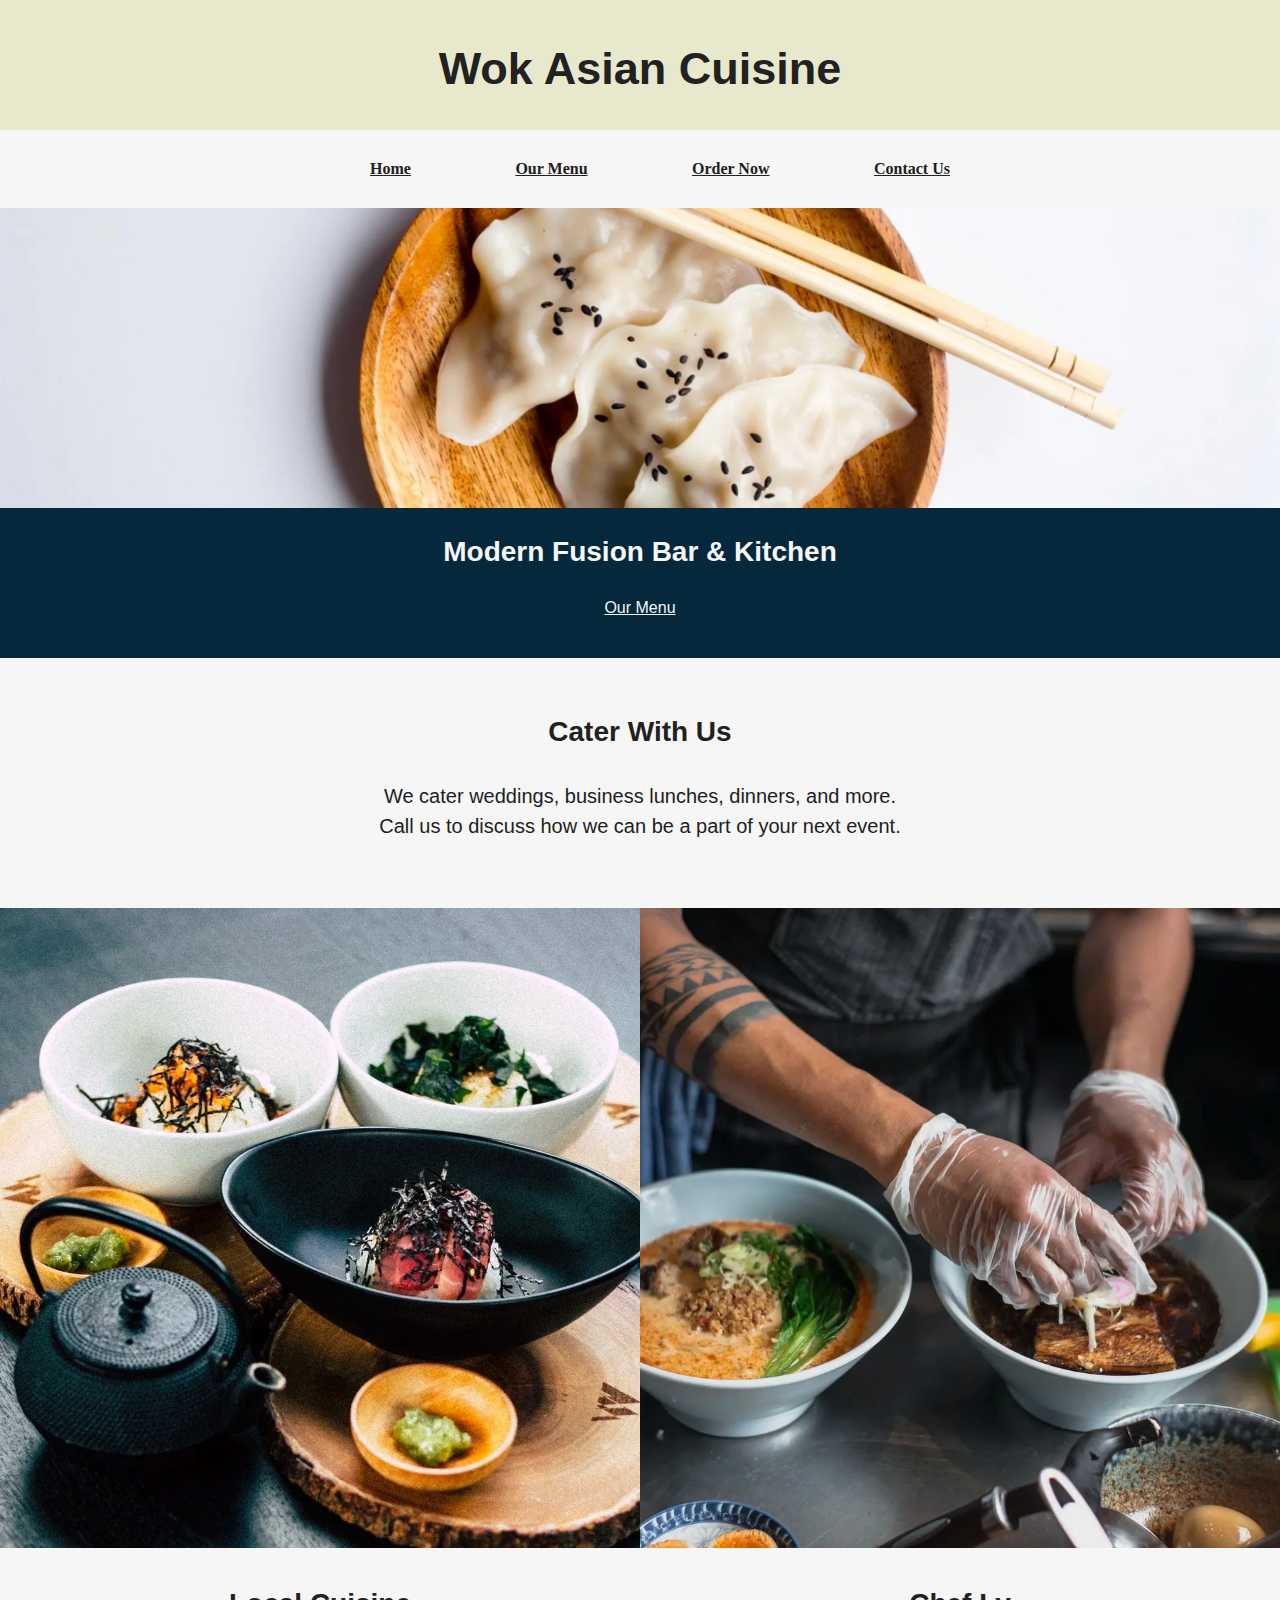
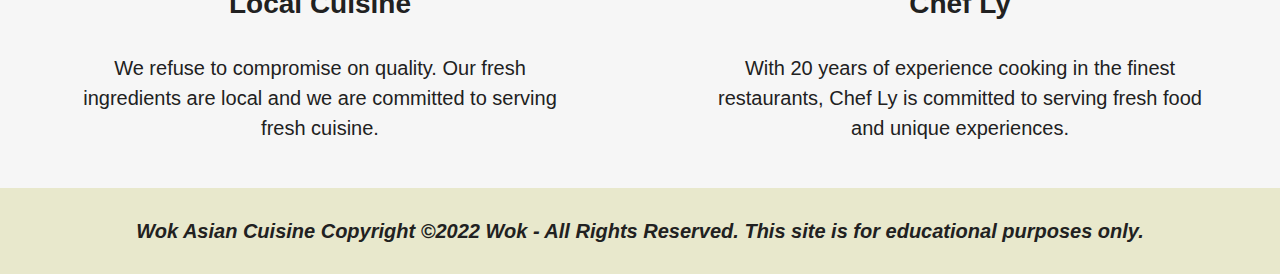
<file: index.html>
<!DOCTYPE html>
<html lang="en">
    <head>
        <meta charset="UTF-8">
        <title>Wok Asian Cuisine</title>
        <meta name="author" content="Stephanie Lopez">
        <meta name="description" content="Wok Asian Cuisine Modern Fusion Bar & Kitchen">
		<link rel="icon" href="final/favicon.ico" type="image/x-icon">
        <link rel="stylesheet" href="styles.css">
    </head>
    
    <body>
        <header>
            <h1><a href="index.html">Wok Asian Cuisine</a></h1>
        </header>

        <nav>
            <ul>
                <li><a href="index.html">Home</a></li>
                <li><a href="#">Our Menu</a></li>
                <li><a href="#">Order Now</a></li>
                <li><a href="contact.html">Contact Us</a></li>
            </ul>
        </nav>

        <main>
            <section class="home-img">
                <img src="final/home-option-1/header-img.png" alt="Dumplings sprinkled with black sesame seeds on top">
            </section>
            
            <section class="menu">
                <h2>Modern Fusion Bar & Kitchen</h2>
                <a href="#">Our Menu</a>
            </section>

                <section class="cater">
                    <h3>Cater With Us</h3>
                    <p>We cater weddings, business lunches, dinners, and more. <br> Call us to discuss how we can be a part of your next event.</p>
                </section>           
        </main>

        <section id="grid-container">
                <section id="cuisine">
                    <img src="final/home-option-1/local.jpg" alt="Freshly made sushi bowls">
                    <h3>Local Cuisine</h3>
                    <p>We refuse to compromise on quality. Our fresh ingredients are local and we are committed to serving fresh cuisine.</p>
                </section>

                <section id="chef">
                    <img src="final/home-option-1/chef.jpg" alt="Chef Ly">
                    <h3>Chef Ly</h3>
                    <p>With 20 years of experience cooking in the finest restaurants, Chef Ly is committed to serving fresh food and unique experiences.</p>
                </section>
        </section>

        <footer>
            <p>Wok Asian Cuisine
            Copyright &copy;2022 Wok - All Rights Reserved.
            This site is for educational purposes only.</p>
        </footer>

    </body>
</html>
</file>
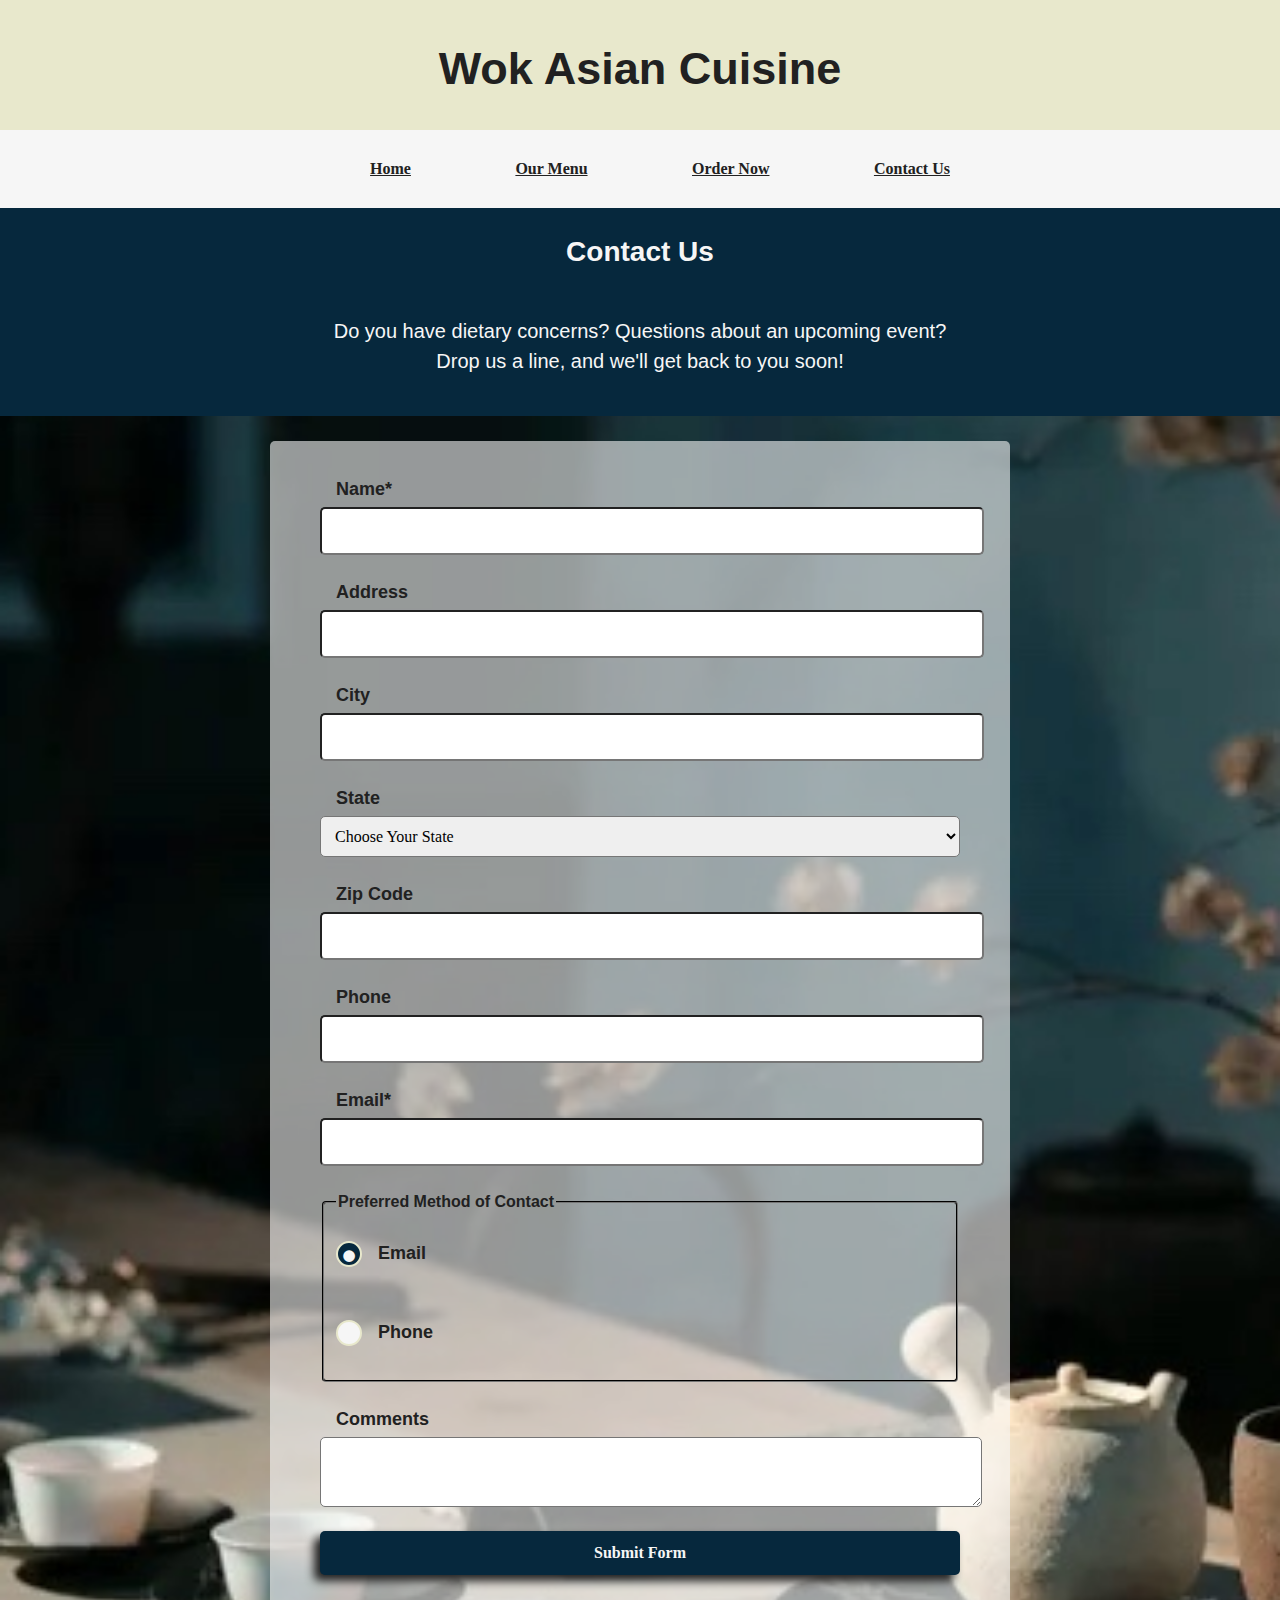
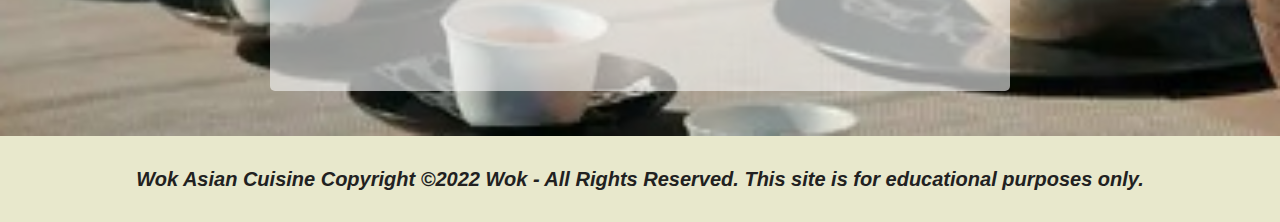
<file: contact.html>
<!DOCTYPE html>
<html lang="en">
    <head>
        <meta charset="UTF-8">
        <title>Contact Us|Wok Asian Cuisine</title>
        <meta name="author" content="Stephanie Lopez">
        <meta name="description" content="Wok Asian Cuisine Contact Page">
		<link rel="icon" href="final/favicon.ico" type="image/x-icon">
        <link rel="stylesheet" href="styles.css">
    </head>
    <body id="contact-us">
        <header>
            <h1><a href="index.html">Wok Asian Cuisine</a></h1>
        </header>

        <nav>
            <ul>
                <li><a href="index.html">Home</a></li>
                <li><a href="#menu">Our Menu</a></li>
                <li><a href="#">Order Now</a></li>
                <li><a href="contact.html">Contact Us</a></li>
            </ul>
        </nav>

        <main class="contact">
            <h2>Contact Us</h2>
            <p>Do you have dietary concerns? Questions about an upcoming event? <br> Drop us a line, and we'll get back to you soon!</p>
        </main>

		<section class="form-style">
			<form action="https://wp.zybooks.com/form-viewer.php" method="POST">
				<p>
					<label for="name">Name*</label>
					<input type="text" id="name" name="name">
				</p>
				<p>
					<label for="address">Address</label>
					<input type="text" id="address" name="address">
				</p>
				<p>
					<label for="city">City</label>
					<input type="text" id="city" name="city">
				</p>
				<p>
					<label for="states">State</label>
					<select id="states" name="states">
						<option value="states">Choose Your State</option>
						<option value="AL">Alabama</option>
						<option value="AK">Alaska</option>
						<option value="AZ">Arizona</option>
						<option value="AR">Arkansas</option>
						<option value="CA">California</option>
						<option value="CO">Colorado</option>
						<option value="CT">Connecticut</option>
						<option value="DE">Delaware</option>
						<option value="DC">District Of Columbia</option>
						<option value="FL">Florida</option>
						<option value="GA">Georgia</option>
						<option value="HI">Hawaii</option>
						<option value="ID">Idaho</option>
						<option value="IL">Illinois</option>
						<option value="IN">Indiana</option>
						<option value="IA">Iowa</option>
						<option value="KS">Kansas</option>
						<option value="KY">Kentucky</option>
						<option value="LA">Louisiana</option>
						<option value="ME">Maine</option>
						<option value="MD">Maryland</option>
						<option value="MA">Massachusetts</option>
						<option value="MI">Michigan</option>
						<option value="MN">Minnesota</option>
						<option value="MS">Mississippi</option>
						<option value="MO">Missouri</option>
						<option value="MT">Montana</option>
						<option value="NE">Nebraska</option>
						<option value="NV">Nevada</option>
						<option value="NH">New Hampshire</option>
						<option value="NJ">New Jersey</option>
						<option value="NM">New Mexico</option>
						<option value="NY">New York</option>
						<option value="NC">North Carolina</option>
						<option value="ND">North Dakota</option>
						<option value="OH">Ohio</option>
						<option value="OK">Oklahoma</option>
						<option value="OR">Oregon</option>
						<option value="PA">Pennsylvania</option>
						<option value="RI">Rhode Island</option>
						<option value="SC">South Carolina</option>
						<option value="SD">South Dakota</option>
						<option value="TN">Tennessee</option>
						<option value="TX">Texas</option>
						<option value="UT">Utah</option>
						<option value="VT">Vermont</option>
						<option value="VA">Virginia</option>
						<option value="WA">Washington</option>
						<option value="WV">West Virginia</option>
						<option value="WI">Wisconsin</option>
						<option value="WY">Wyoming</option>
					</select>
				</p>
				<p>
					<label for="zip-code">Zip Code</label>
					<input type="number" id="zip-code" name="zip-code">
				</p>
				<p>
					<label for="phone">Phone</label>
					<input type="number" id="phone" name="phone">
				</p>
				<p>
					<label for="email">Email*</label>
					<input type="email" id="email" name="email">
				</p>
				<fieldset>
					<legend>Preferred Method of Contact</legend>
					<p>
						<input type="radio" name="email" value="email" checked>
						<label for="email">Email</label>
					</p>
					<p>
						<input type="radio" name="phone" value="phone">
						<label for="phone">Phone</label>
					</p>
				</fieldset>
				<p>
					<label for="comments">Comments</label>
					<textarea id="comments" name="comments"></textarea>
				</p>
				<p>
					<input type="submit" value="Submit Form">
			</form>
		</section>

		<footer>
            <p>Wok Asian Cuisine
            Copyright &copy;2022 Wok - All Rights Reserved.
            This site is for educational purposes only.</p>
        </footer>

    </body>
</html>
</file>
<file: styles.css>
* {
    font-family: Palatino, Verdana, Arial, sans-serif;
    line-height: 1.5;
}

body {
    width: 1280px;
    text-align: center;
    background-color: #F6F6F6;
    margin: 0 auto;
    color: #212121
}

header {
    height: 50px;
    padding-top: 5px;
    padding-bottom: 75px;
    background-color: #E8E8CC;
}

h1 {
    font-size: 45px;
}

h1 a {
    margin: 0;
    padding: 25px;
    text-decoration: none;
    color: #212121;
}

nav { 
    padding-top: 1px;
    padding-bottom: 1px;
    margin: 0 auto;
    text-align: center;
}

nav li {
    list-style: none;
    text-align: center;
    padding: 10px;
    padding-left: 50px;
    padding-right: 50px;
    display: inline-block;
}


nav a {
    font-family: Verdana;
    color: #212121;
    font-weight: bold;
}

nav a:hover {
    background-color: #06283D;
    padding: 7px;
    color: #F6F6F6;
    border-radius: 2px;
}

main {
    background-color: #06283D;
    color: #F6F6F6;
    display: grid;
    gap: 0;
}

.home-img {
    width: 1280px;
    height: 300px;
}

main img {
    width: 100%;
    height: 300px;
    object-fit: cover;
}

.menu {
    height: 150px;
}

main h2, main a, main h3, main p {
    font-family: Arial;
}

.menu, main a {
    color: #F6F6F6;
}

main a:hover {
    color: #E8E8CC;
}

h2, h3 {
    font-size: 28px;
}

p {
    font-size: 20px;
}

.cater {
    background-color: #F6F6F6;
    color: #212121;
    height: 200px;
    padding-top: 25px;
    padding-bottom: 25px;
}

#grid-container {
    width: auto;
    margin: 0px auto;
    display: grid;
    grid-template-columns: auto auto;
    background-color: #F6F6F6;
    padding-bottom: 25px;
}

#cuisine img, #chef img {
    width: 640px;
    height: auto;
}

#cuisine, #chef {
    grid-area: auto;
}
 
#cuisine p, #chef p {
    padding: 0px 75px ;
    font-family: Arial;
}

footer {
    float: inherit;
    clear: both;
    background-color: #E8E8CC;
    font-size: 18px;
    font-style: italic;
    text-align: center;
    font-weight: bold;
    padding: 8px 0;
}

.contact, .form-style {
    display: grid;
    padding-bottom: 20px;
}

.form-style {
    background-image: url(final/contact-page/contact-img-optional2.jpg);
    background-repeat: no-repeat;
    background-position: center;
    background-size: auto 2000px;
    height: 1300px;
    text-align: left;
}

form {
	width: 640px;
	margin: 25px auto;
	background-color: rgba(246, 246, 246, 0.6);
	padding: 15px 50px; 
	color: #212121;
	border-radius: 5px;
}

input, label, select, textarea {
	display: block;
	width: 100%;
}

label {
	margin: 0 0 4px 16px;
	font-weight: bold;
    font-size: 18px;
}

input, select, textarea {
	padding: 10px;
	font-size: 16px;
	margin-bottom: 24px;
	border-radius: 5px;
	border-style: 1px inset #06283D;
    font-family: Verdana;

}

#states{
    cursor: pointer;
}

fieldset {
	margin-bottom: 24px;
	border-radius: 4px;
	border-color: #212121;
	display: grid;
	grid-column: 1fr; 
	grid-row-gap: 8px;
}

legend {
	font-weight: bold;
}

fieldset label {
	margin-left: 0;
}

input[type=submit] {
	background-color: #06283D;
	border: 0;
	color: #F6F6F6;
	font: 18px;
	font-weight: bold;
	box-shadow: -6px 6px 10px #212121;
    cursor: pointer;
}

input:invalid, select:invalid, textarea:invalid {
	border: solid 4px #BB371A;
	box-shadow: -6px 6px 10px #212121;
}


input:focus, select:focus, textarea:focus {
	outline: solid 3px #06283D;
}

input[type=submit]:focus {
	outline: 3px solid #EF6024;
}

input[type=submit]:hover {
	box-shadow: -3px 3px 5px #212121;
}

input[type=radio] + label {
    cursor: pointer;
    display: flex;
    align-items: center;
}

input[type=radio] {
    appearance: none;
    margin: 0;
    padding: 0;
    border: none;
    font-size: 0;
    border-radius: 0;
}

input[type=radio] + label::before {
    content: "\00a0"; 
    font-size: 2.25em;
    line-height: 0.65;
    border-radius: 50%;
    display: inline-block;  
    height: 20px;
    width: 22px;
    text-align: center;
    margin-right: 16px;
    border: 2px solid #E8E8CC; 
    background-color: #F6F6F6;
    padding-bottom: 2px;
}

input[type=radio]:checked + label::before {
    content: "\2022";
    color: #F6F6F6;
    background: #06283D;
}

input[type=radio]:focus{
    outline: none;
}

input[type=radio]:focus + label::before {
    box-shadow: 0 0 0 2px #06283D;
}
</file>
